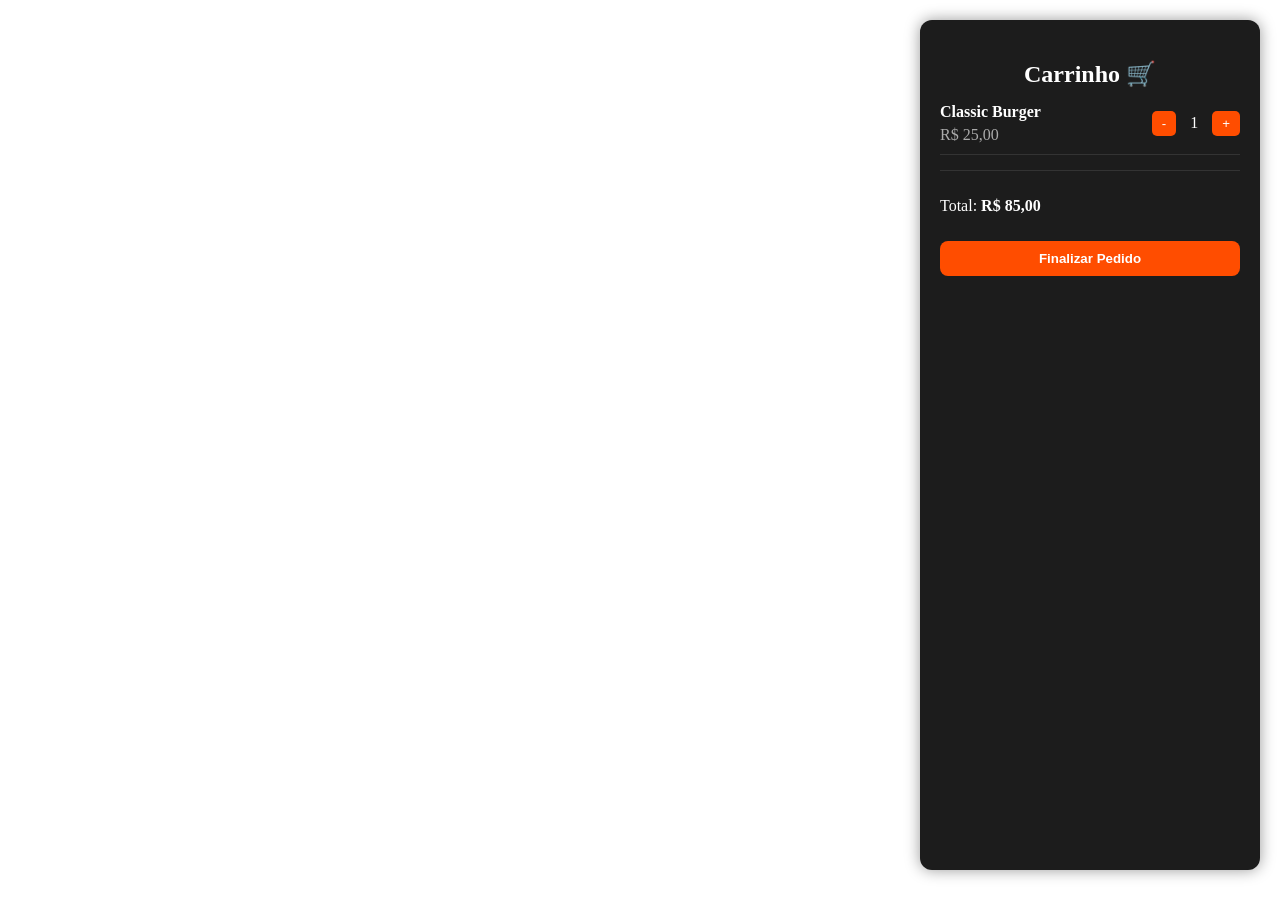
<file: templates/sidebar.html>
<!DOCTYPE html>
<html lang="pt-br">
<head>
    <meta charset="UTF-8">
    <meta name="viewport" content="width=device-width, initial-scale=1.0">
    <title>Document</title>
    <link rel="stylesheet" href="/static/src/styles/sidebar.css">
</head>
<body>
    <aside class="cart" id="carrinho">
  <h2>Carrinho 🛒</h2>

  <div class="cart-items">
    <div class="cart-item">
      <div class="item-info">
        <h3>Classic Burger</h3>
        <p>R$ 25,00</p>
      </div>
      <div class="item-qty">
        <button>-</button>
        <span>1</span>
        <button>+</button>
      </div>
    </div>

  <div class="cart-footer">
    <p>Total: <strong>R$ 85,00</strong></p>
    <button class="checkout-btn">Finalizar Pedido</button>
  </div>
</aside>
</body>
</html>
</file>
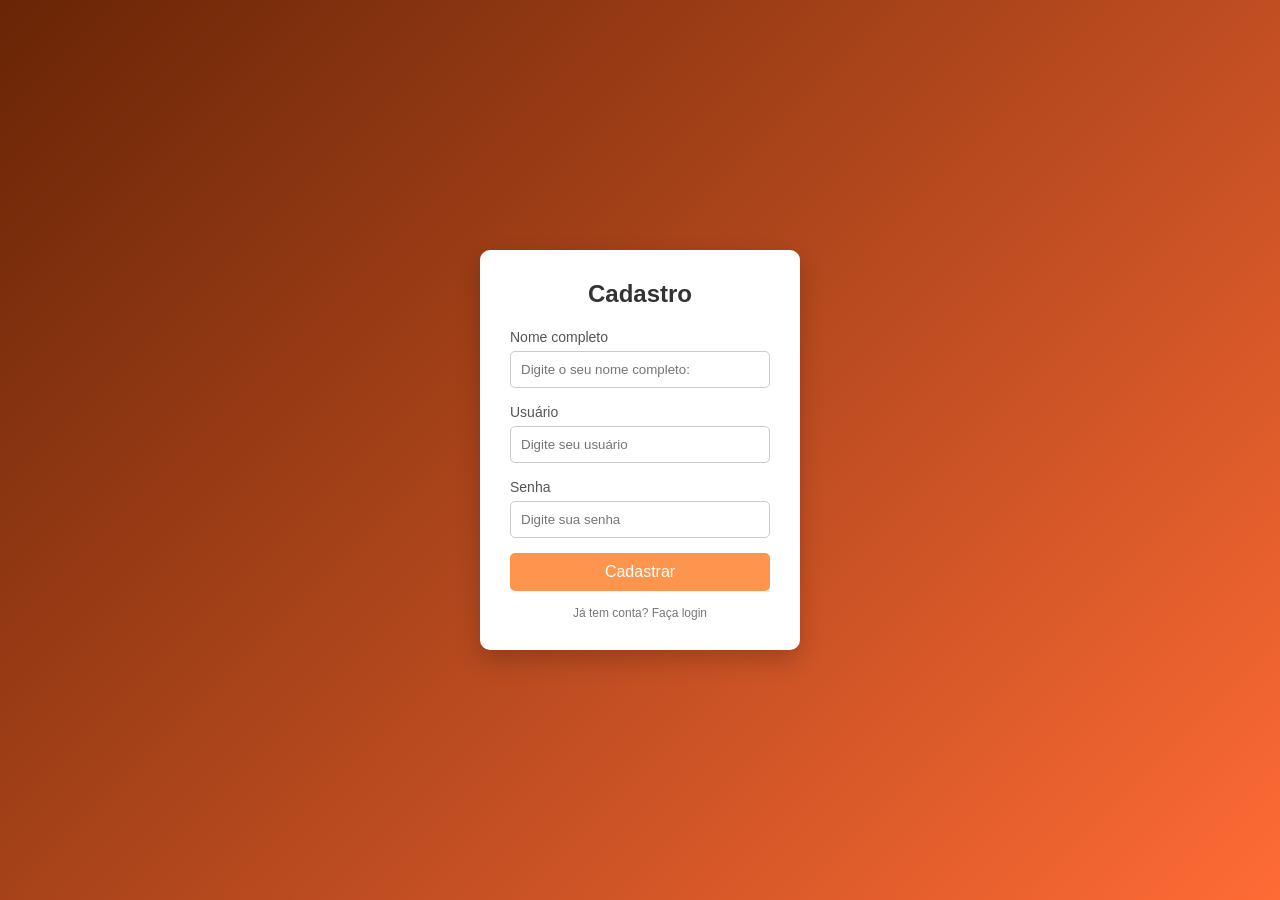
<file: templates/tela_cadastro.html>
<!DOCTYPE html>
<html lang="pt-BR">
<head>
  <meta charset="UTF-8">
  <title>Cadastro</title>
  <link rel="stylesheet" href="/static/src/styles/tela_cadastro.css">
</head>
<body>

  <div class="container">
    <h2>Cadastro</h2>

    <form action="/tela_cadastro" method="post">

      <div class="input-group">
        <label for="nome">Nome completo</label>
        <input type="password" id="nome" name="nome" placeholder="Digite o seu nome completo:" required>
      </div>

      <div class="input-group">
        <label for="usuario">Usuário</label>
        <input type="text" id="usuario" name="usuario" placeholder="Digite seu usuário" required>
      </div>

      <div class="input-group">
        <label for="senha">Senha</label>
        <input type="password" id="senha" name="senha" placeholder="Digite sua senha" required>
      </div>

      <button type="submit">Cadastrar</button>
    </form>

    <div class="footer">
      Já tem conta? Faça login
    </div>
  </div>

</body>
</html>
</file>
<file: static/src/styles/sidebar.css>
.cart {
  width: 300px;
  background: #1c1c1c;
  color: #fff;
  padding: 20px;
  border-radius: 12px;
  position: fixed;
  right: 20px;
  top: 20px;
  height: 90vh;
  display: flex;
  flex-direction: column;
  justify-content: space-between;
  box-shadow: 0 0 15px rgba(0,0,0,0.4);
}

.cart h2 {
  text-align: center;
  margin-bottom: 15px;
}

.cart-items {
  flex-grow: 1;
  overflow-y: auto;
}

.cart-item {
  display: flex;
  justify-content: space-between;
  align-items: center;
  margin-bottom: 15px;
  border-bottom: 1px solid #333;
  padding-bottom: 10px;
}

.item-info h3 {
  margin: 0;
  font-size: 16px;
}

.item-info p {
  margin: 5px 0 0;
  color: #aaa;
}

.item-qty {
  display: flex;
  align-items: center;
  gap: 8px;
}

.item-qty button {
  background: #ff4d00;
  border: none;
  color: white;
  padding: 5px 10px;
  cursor: pointer;
  border-radius: 5px;
}

.item-qty span {
  min-width: 20px;
  text-align: center;
}

.cart-footer {
  border-top: 1px solid #333;
  padding-top: 10px;
}

.checkout-btn {
  width: 100%;
  padding: 10px;
  background: #ff4d00;
  border: none;
  color: white;
  font-weight: bold;
  border-radius: 8px;
  cursor: pointer;
  margin-top: 10px;
}

.checkout-btn:hover {
  background: #e04300;
}
</file>
<file: static/src/styles/tela_cadastro.css>
* {
  margin: 0;
  padding: 0;
  box-sizing: border-box;
  font-family: Arial, sans-serif;
}

body {
  height: 100vh;
  background: linear-gradient(135deg, #682506, #ff6b35);
  display: flex;
  align-items: center;
  justify-content: center;
}

.container {
  background: #fff;
  padding: 30px;
  border-radius: 10px;
  width: 320px;
  box-shadow: 0 10px 25px rgba(0,0,0,0.2);
  text-align: center;
}

h2 {
  margin-bottom: 20px;
  color: #333;
}

.input-group {
  margin-bottom: 15px;
  text-align: left;
}

label {
  font-size: 14px;
  color: #555;
}

input {
  width: 100%;
  padding: 10px;
  margin-top: 5px;
  border: 1px solid #ccc;
  border-radius: 5px;
  outline: none;
  transition: 0.3s;
}

input:focus {
  border-color: #fe864f;
  box-shadow: 0 0 5px rgba(254, 149, 79, 0.5);
}

button {
  width: 100%;
  padding: 10px;
  border: none;
  background: #fe954f;
  color: white;
  font-size: 16px;
  border-radius: 5px;
  cursor: pointer;
  transition: 0.3s;
}

button:hover {
  background: #ff9100;
}

.footer {
  margin-top: 15px;
  font-size: 12px;
  color: #777;
}
</file>
